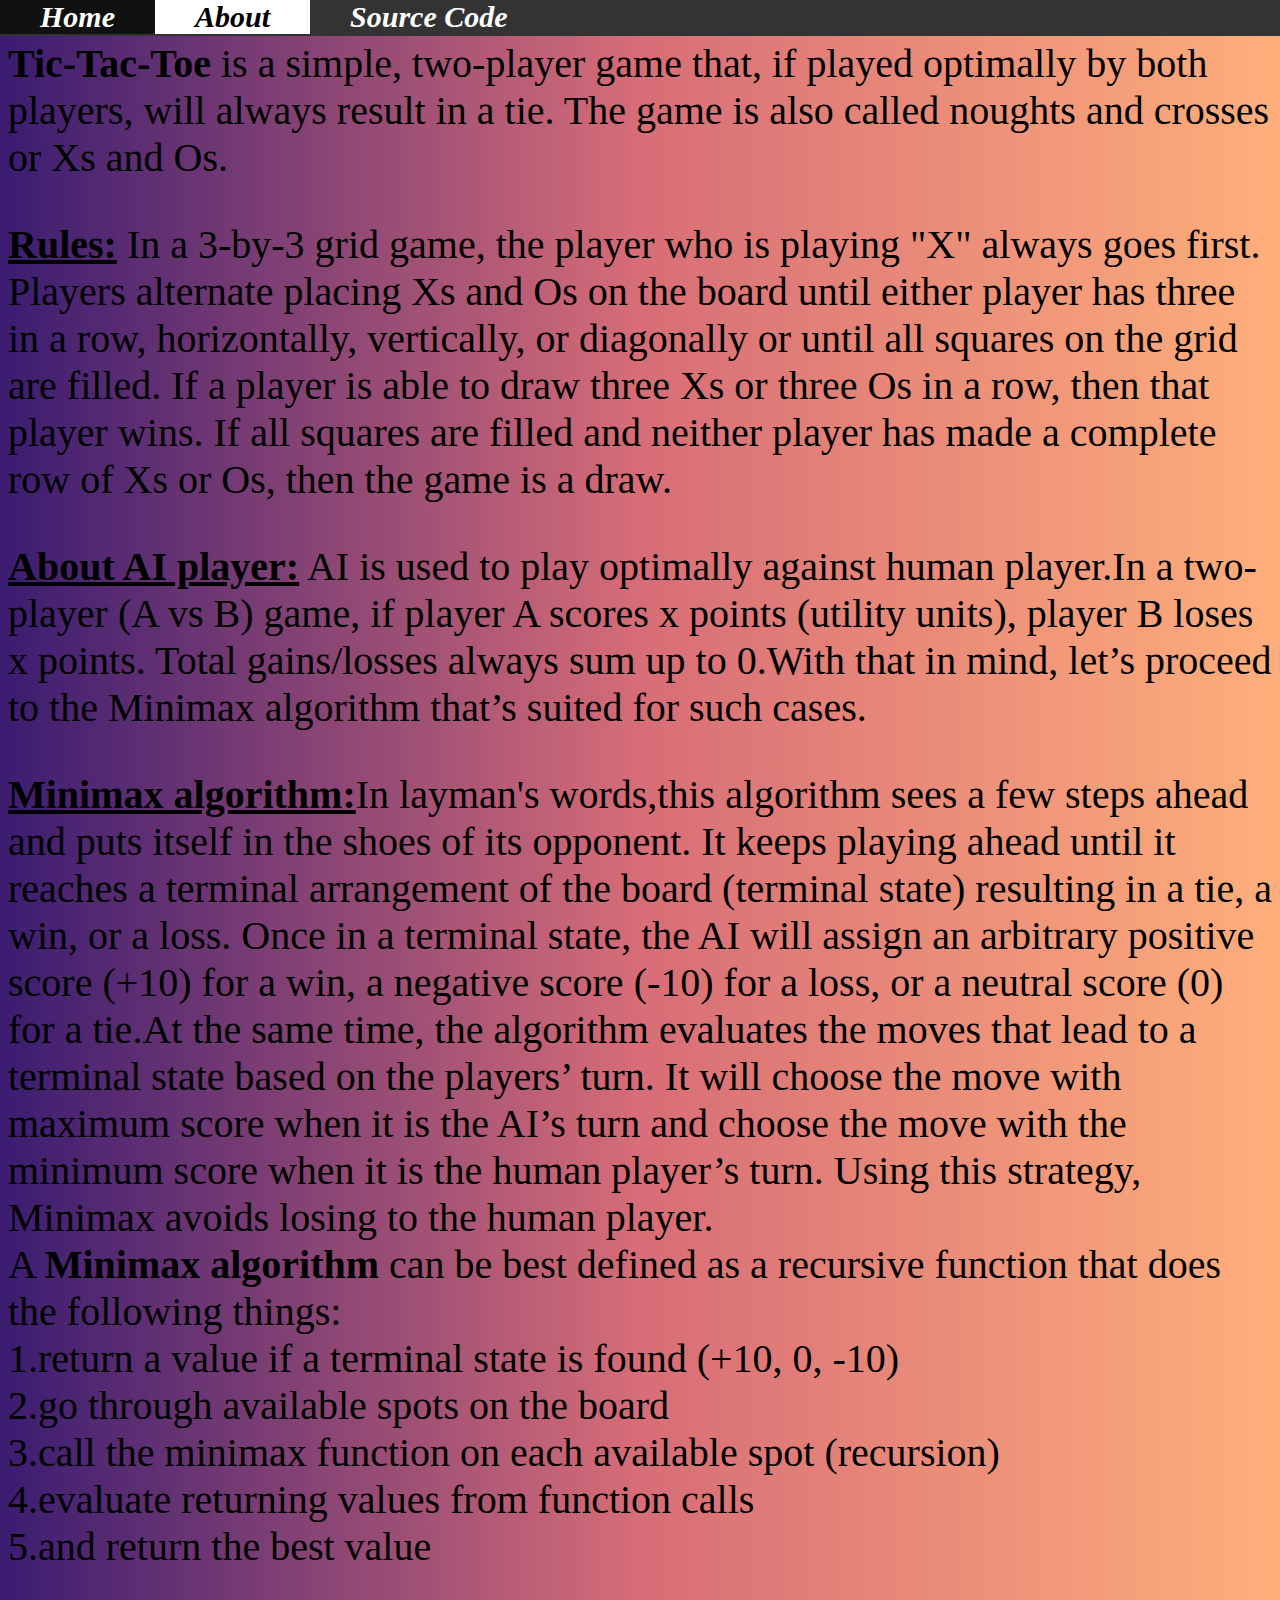
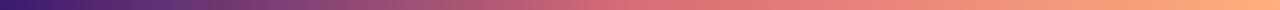
<file: about.html>
<!DOCTYPE html>
<html>
<head>
	<meta charset="UTF-8">
	<meta name="viewport" content="width=device-width, initial-scale=1.0">
	<title>Tic-Tac-Toe Game powered by AI</title>
	<link rel="stylesheet" type="text/css" href="style.css">
	<link rel="icon" href="icon.png">
</head>
<body >
	<!-- For Navbar -->
	<ul>
		<li><a href="./index.html">Home</a></li>
		<li><a class="active" href="#">About</a></li>
		<li><a href="./code.html">Source Code</a></li>
	</ul>
	<!-- For navabr -->
	<p><b>Tic-Tac-Toe</b> is a simple, two-player game that, if played optimally by both players, will always result in a tie. The game is also called noughts and crosses or Xs and Os.</p>

	<p><b><u>Rules:</u></b> In a 3-by-3 grid game, the player who is playing "X" always goes first. Players alternate placing Xs and Os on the board until either player has three in a row, horizontally, vertically, or diagonally or until all squares on the grid are filled. If a player is able to draw three Xs or three Os in a row, then that player wins. If all squares are filled and neither player has made a complete row of Xs or Os, then the game is a draw.</p>
	<p><b><u>About AI player:</u></b> AI is used to play optimally against human player.In a two-player (A vs B) game, if player A scores x points (utility units), player B loses x points. Total gains/losses always sum up to 0.With that in mind, let’s proceed to the Minimax algorithm that’s suited for such cases.</p>
	<p><b><u>Minimax algorithm:</u></b>In layman's words,this algorithm sees a few steps ahead and puts itself in the shoes of its opponent. It keeps playing ahead until it reaches a terminal arrangement of the board (terminal state) resulting in a tie, a win, or a loss. Once in a terminal state, the AI will assign an arbitrary positive score (+10) for a win, a negative score (-10) for a loss, or a neutral score (0) for a tie.At the same time, the algorithm evaluates the moves that lead to a terminal state based on the players’ turn. It will choose the move with maximum score when it is the AI’s turn and choose the move with the minimum score when it is the human player’s turn. Using this strategy, Minimax avoids losing to the human player.<br/>A <b>Minimax algorithm</b> can be best defined as a recursive function that does the following things:
	<br/>1.return a value if a terminal state is found (+10, 0, -10)
	<br/>2.go through available spots on the board
	<br/>3.call the minimax function on each available spot (recursion)
	<br/>4.evaluate returning values from function calls
	<br/>5.and return the best value</p>

</body>
	</html>
</file>
<file: style.css>
body{
  	background: #3A1C71;  /* fallback for old browsers */
	background: -webkit-linear-gradient(to left, #FFAF7B, #D76D77, #3A1C71);  /* Chrome 10-25, Safari 5.1-6 */
	background: linear-gradient(to left, #FFAF7B, #D76D77, #3A1C71); /* IE 10+/ Edge, Firefox 16+, Chrome 26+, Safari 7+ */
  	font-color:#FDFDFE;
  	font-size:40px;
  	font-family:'Source Code Pro'
}
h2{
	text-align:center;
}
td{
	border: 3px solid black;
	border-radius:25%;
	opacity:2;
	height: 80px;
	width:80px;
	text-align:center;
	vertical-align:middle;
	font-size:40px;
	font-family:'Roboto',cursive,sans-serif;
	color:white;
	cursor:pointer;
}
td:hover{
	opacity:0.8;
	background-color:white;
	border: 3px solid black;
}
table{
	position: absolute;
	top:30%;
	left:30%;
	transform: translate(-30%, -30%);
  	display:block;
}
#replay{
	border:none;
	border-radius:10%;
	width: 120px;
  	height: 60px;
  	font-family: 'Roboto',cursive,sans-serif;
  	color:red;
  	background-color:black;
  	font-size:18px;
  	position:fixed;
  	bottom:15%;
  	left:50%;
  	transform: translate(-10%, -10%);
}
#replay:hover{	
	width: 140px;
	height: 70px;
	cursor:pointer;
}
.endgame {
  width: 300px;
  height:100px;
  background-color: black;
  position: absolute;
  top:30%;
  left:70%;
  transform: translate(-30%, -30%);
  text-align: center;
  border-radius: 5px;
  color: white;
  padding-top:40px;
  padding-bottom:40px;
}
#music{
	border:2px solid black;
	background-color:white;
	cursor:pointer;
	border-radius: 25%;
	position: fixed;
	right:15%;
	top:10%;
	transform: translate(-10%, -10%);
}

@media (max-width:700px), (max-height:310px){
	td{
		height:40px;
		width: 40px;
		font-size:20px;
	}
	h2{
		font-size:20px;
	}
	.endgame{
		width: 150px;
  		height:50px;
	}
	.text{
		font-size:20px;
	}
}
@media (min-height:311px) and (max-height:600px){
	td{
		height:50px;
		width: 50px;
		font-size:25px;
	}
	h2{
		font-size:22px;
	}
	.endgame{
		width: 150px;
  		height:50px;
	}
	.text{
		font-size:20px;
	}
}
/* For Navbar*/
ul {
  list-style-type: none;
  margin: 0;
  padding: 0;
  overflow: hidden;
  background-color: #333;
  position: fixed;
  left:0;
  top: 0;
  width: 100%;
  height:36px;
}

li {
  float: left;
}

li a {
  display: block;
  color: white;
  text-align: center;
  font-weight: bold;
  font-size: 30px;
  font-style: italic;
  padding: 0px 40px;
  text-decoration: none;
}

li a:hover:not(.active) {
  background-color: #111;
}

.active {
  background-color: white;
  color:black;
}
@media (max-width:800px){
	ul{
		height:20px;
	}
	li a {
		font-size: 14px;
		padding: 0px 20px;
	}

}
/*For navbar*/
</file>
